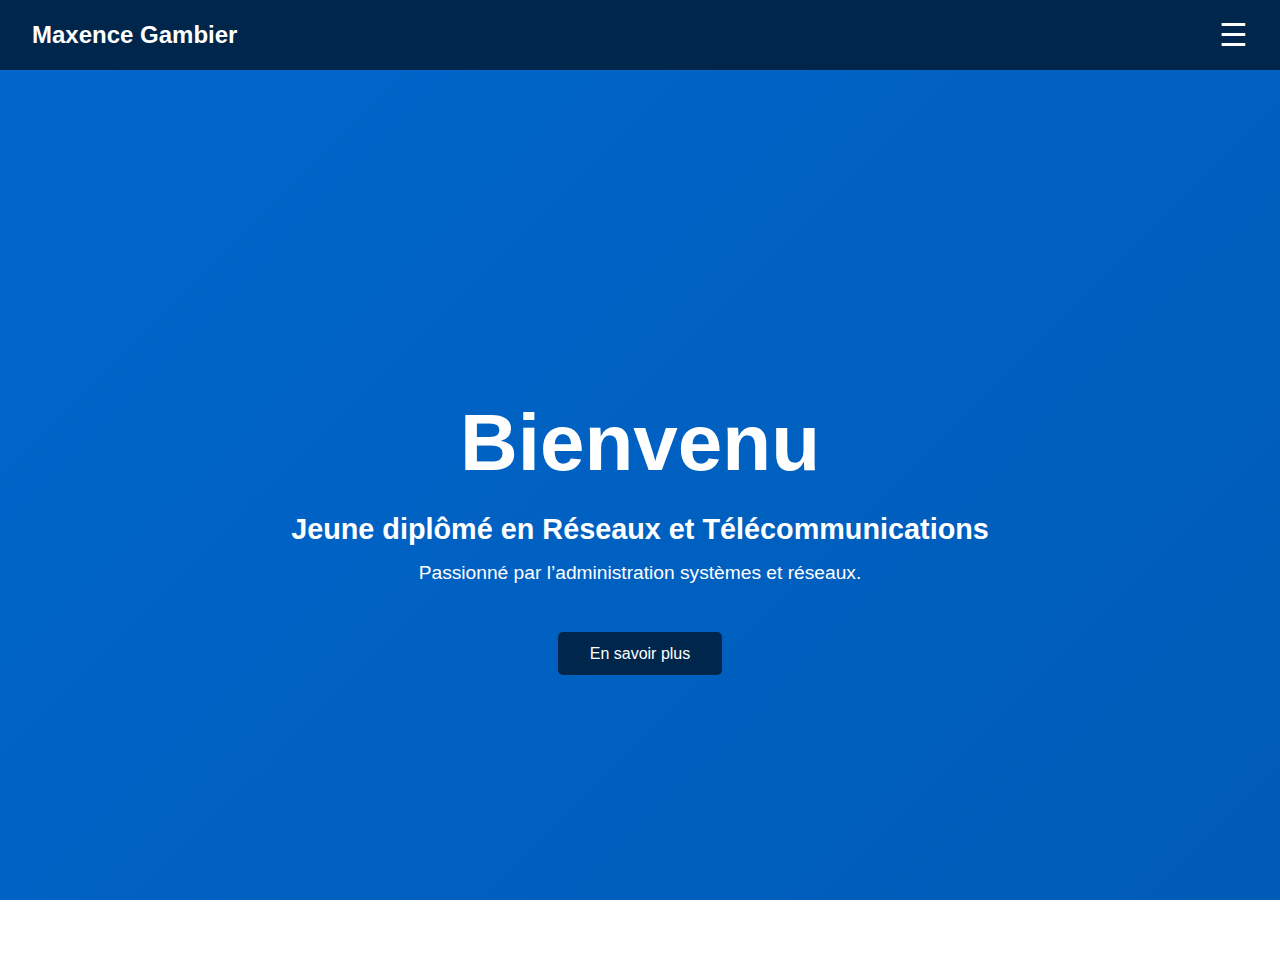
<file: index.html>
<!DOCTYPE html>
<html lang="fr">
<head>
    <meta charset="UTF-8">
    <meta name="viewport" content="width=device-width, initial-scale=1.0">
    <title>Maxence Gambier - Portfolio</title>
    <link rel="stylesheet" href="style.css">
</head>
<body>
    <!-- MENU -->
    <header class="header">
        <div class="logo">Maxence Gambier</div>
        <div class="menu-hamburger" id="menu-btn">&#9776;</div>
    </header>

    <!-- MENU HAMBURGER COULISSANT -->
    <nav class="side-menu" id="side-menu">
        <div class="close-btn" id="close-btn">&times;</div> <!-- croix -->
        <ul>
            <li><a href="index.html">Accueil</a></li>
            <li><a href="about.html">À propos</a></li>
            <li><a href="skills.html">Compétences</a></li>
            <li><a href="projects.html">Projets</a></li>
            <li><a href="contact.html">Contact</a></li>
        </ul>
    </nav>


    <!-- HERO -->
    <section class="hero">
        <div class="hero-content">
            <h1 id="welcome-text"></h1>
            <h2>Jeune diplômé en Réseaux et Télécommunications</h2>
            <p>Passionné par l’administration systèmes et réseaux.</p>
            <a href="about.html" class="btn">En savoir plus</a>
        </div>
    </section>

    <script src="script.js"></script>
</body>
</html>
</file>
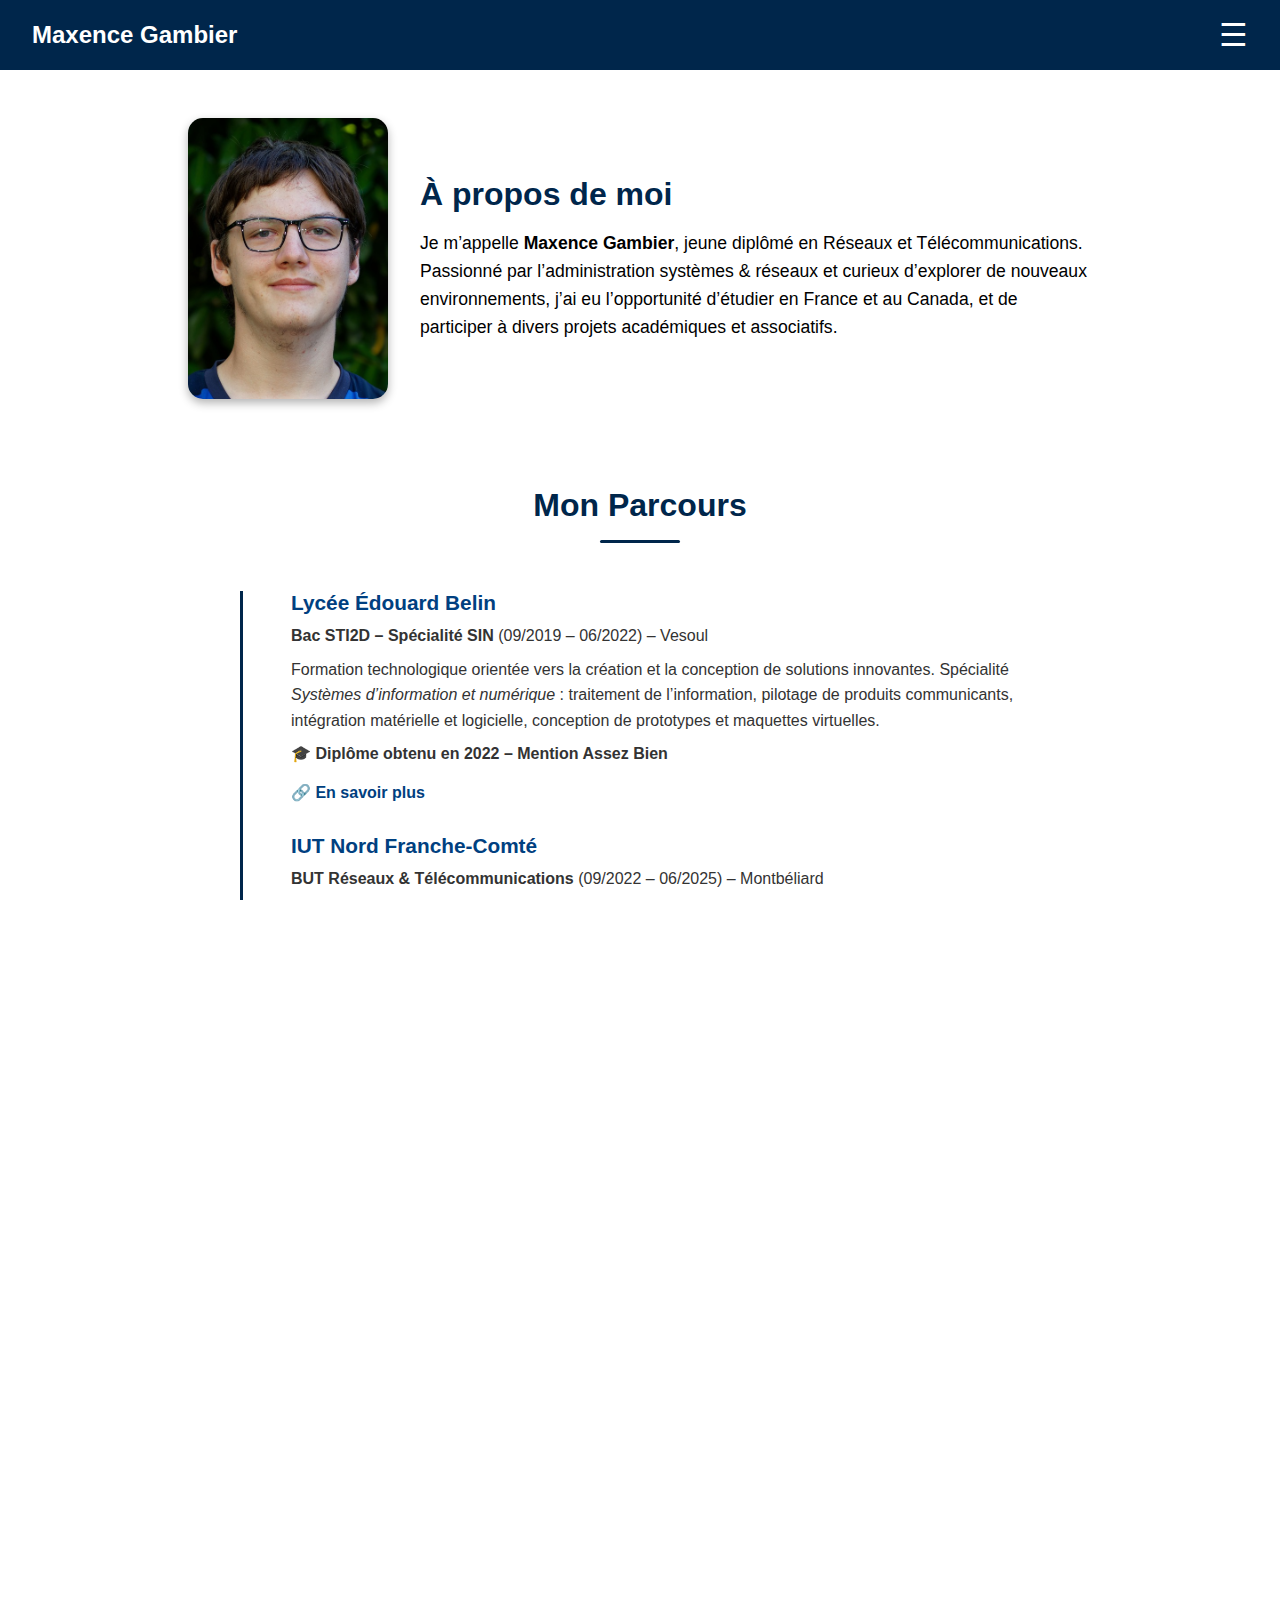
<file: about.html>
<!DOCTYPE html>
<html lang="fr">
<head>
  <meta charset="UTF-8">
  <meta name="viewport" content="width=device-width, initial-scale=1.0">
  <title>À propos - Maxence Gambier</title>
  <link rel="stylesheet" href="style.css">
</head>
<body>
  <!-- MENU -->
    <header class="header">
        <div class="logo">Maxence Gambier</div>
        <div class="menu-hamburger" id="menu-btn">&#9776;</div>
    </header>

    <!-- MENU HAMBURGER COULISSANT -->
    <nav class="side-menu" id="side-menu">
        <div class="close-btn" id="close-btn">&times;</div> <!-- croix -->
        <ul>
            <li><a href="index.html">Accueil</a></li>
            <li><a href="about.html">À propos</a></li>
            <li><a href="skills.html">Compétences</a></li>
            <li><a href="projects.html">Projets</a></li>
            <li><a href="contact.html">Contact</a></li>
        </ul>
    </nav>

    <section class="about-intro fade-in">
      <img src="images/data.jpg" alt="Photo Maxence" class="about-photo">
      <div class="about-text">
        <h1>À propos de moi</h1>
        <p>Je m’appelle <strong>Maxence Gambier</strong>, jeune diplômé en Réseaux et Télécommunications. 
        Passionné par l’administration systèmes & réseaux et curieux d’explorer de nouveaux environnements, 
        j’ai eu l’opportunité d’étudier en France et au Canada, et de participer à divers projets académiques et associatifs.</p>
      </div>
    </section>

  <section class="about-section">
    <h2>Mon Parcours</h2>
    <div class="timeline">

      <!-- Bac STI2D -->
      <div class="timeline-item fade-in">
        <h3>Lycée Édouard Belin</h3>
        <p><strong>Bac STI2D – Spécialité SIN</strong> (09/2019 – 06/2022) – Vesoul</p>
        <p>Formation technologique orientée vers la création et la conception de solutions innovantes. 
        Spécialité <em>Systèmes d’information et numérique</em> : traitement de l’information, pilotage de produits communicants, 
        intégration matérielle et logicielle, conception de prototypes et maquettes virtuelles.</p>
        <p class="diploma-result">🎓 Diplôme obtenu en 2022 – Mention Assez Bien</p>
        <a href="https://www.onisep.fr/ressources/univers-formation/formations/lycees/bac-techno-sti2d-sciences-et-technologies-de-l-industrie-et-du-developpement-durable-enseignement-specifique-systemes-d-information-et-numerique" 
          target="_blank" class="timeline-link">🔗 En savoir plus</a>
      </div>

      <!-- BUT Réseaux & Télécoms -->
      <div class="timeline-item fade-in">
        <h3>IUT Nord Franche-Comté</h3>
        <p><strong>BUT Réseaux & Télécommunications</strong> (09/2022 – 06/2025) – Montbéliard</p>
        <p>Diplôme Bac+3 formant des spécialistes capables de configurer, sécuriser et maintenir des systèmes d’information et réseaux IP. 
        Enseignements : administration Linux/Windows, Cisco CCNA, virtualisation, cybersécurité et RGPD. 
        Développement de compétences humaines : travail en équipe, éthique et communication.</p>
        <p class="diploma-result">🎓 Diplôme obtenu en 2025</p>
        <a href="https://www.onisep.fr/ressources/univers-formation/formations/post-bac/but-reseaux-et-telecommunications-parcours-cybersecurite" 
          target="_blank" class="timeline-link">🔗 En savoir plus</a>
      </div>

      <!-- UQAC -->
      <div class="timeline-item fade-in">
        <h3>UQAC – Université du Québec à Chicoutimi</h3>
        <p><strong>Mobilité internationale – Baccalauréat en informatique</strong> (08/2024 – 05/2025) – Canada</p>
        <p>Programme orienté sur les standards ACM et IEEE, formant des spécialistes capables de résoudre des problématiques variées en informatique. 
        Cours suivis dans les domaines de la cybersécurité défensive, du développement logiciel, du cloud et de la programmation web/mobile. 
        Expérience internationale favorisant l’adaptabilité et l’ouverture culturelle.</p>
        <p class="diploma-result">🎓 Diplôme obtenu en 2025</p>
        <a href="https://www.uqac.ca/programme/7833-baccalaureat-en-informatique/" 
          target="_blank" class="timeline-link">🔗 En savoir plus</a>
      </div>

    </div>
  </section>

  <!-- Expériences -->
  <section class="about-section">
    <h2>Mes Expériences</h2>
    <div class="cards">

      <!-- Stage Assistant de Recherche -->
      <div class="card fade-in">
        <h3>Assistant de Recherche Informatique</h3>
        <p class="job-company">Laboratoire d’informatique formelle <span class="job-school">UQAC</span></p>
        <p class="job-location">Chicoutii; Québec, Canada</p>
        <p class="job-date">(02/2025 – 05/2025)</p>
        <ul>
          <li>Développement d’outils pour l’analyse de données</li>
          <li>Participation à un projet de recherche appliquée en cybersécurité et systèmes distribués</li>
          <li>Scripts Python et SQL pour automatiser des traitements</li>
          <li>Mise en place d’un environnement réseau sécurisé</li>
        </ul>
      </div>

      <!-- Stage CAF du Doubs -->
      <div class="card fade-in">
        <h3>Développeur Application Cybersécurité</h3>
        <p class="job-company">CAF du Doubs</p>
        <p class="job-location">Montbéliard, France</p>
        <p class="job-date">(04/2024 – 06/2024)</p>
        <ul>
          <li>Découverte du fonctionnement d’un système d’information en entreprise</li>
          <li>Développement d’une application web en PHP Symfony pour le suivi de la sécurité informatique</li>
          <li>Présentation et formation des utilisateurs à l’outil</li>
        </ul>
      </div>

      <!-- Colruyt -->
      <div class="card fade-in">
        <h3>Employé Polyvalent (Saisonnier)</h3>
        <p class="job-company">Colruyt</p>
        <p class="job-location">Champagney, France</p>
        <p class="job-date">(07/2024 – 08/2024 & 06/2025 – 09/2025)</p>
        <ul>
          <li>Mise en rayon, encaissement et conseil client</li>
          <li>Gestion des stocks et contrôle des prix</li>
          <li>Travail en équipe dans un environnement dynamique</li>
        </ul>
      </div>

      <!-- Parc animalier -->
      <div class="card fade-in">
        <h3>Employé Polyvalent (Saisonnier)</h3>
        <p class="job-company">Parc animalier Guiguitte en Folie</p>
        <p class="job-location">Filain, France</p>
        <p class="job-date">(04/2023 & 07/2023 – 09/2023)</p>
        <ul>
          <li>Préparation et service en cuisine</li>
          <li>Accueil, service et encaissement client</li>
          <li>Nettoyage et entretien des espaces</li>
        </ul>
      </div>

      <!-- Pizz'Alex -->
      <div class="card fade-in">
        <h3>Assistant Restauration</h3>
        <p class="job-company">Pizz’Alex (Activité familiale)</p>
        <p class="job-location">Haute-Saône, France</p>
        <p class="job-date">(09/2020 – 01/2023)</p>
        <ul>
          <li>Préparation des commandes et cuisson des pizzas</li>
          <li>Encaissement et service client</li>
          <li>Hygiène et remise en ordre du poste de travail</li>
          <li>Commis de cuisine</li>
        </ul>
      </div>

    </div>
  </section>

  <script src="script.js"></script>
</body>
</html>
</file>
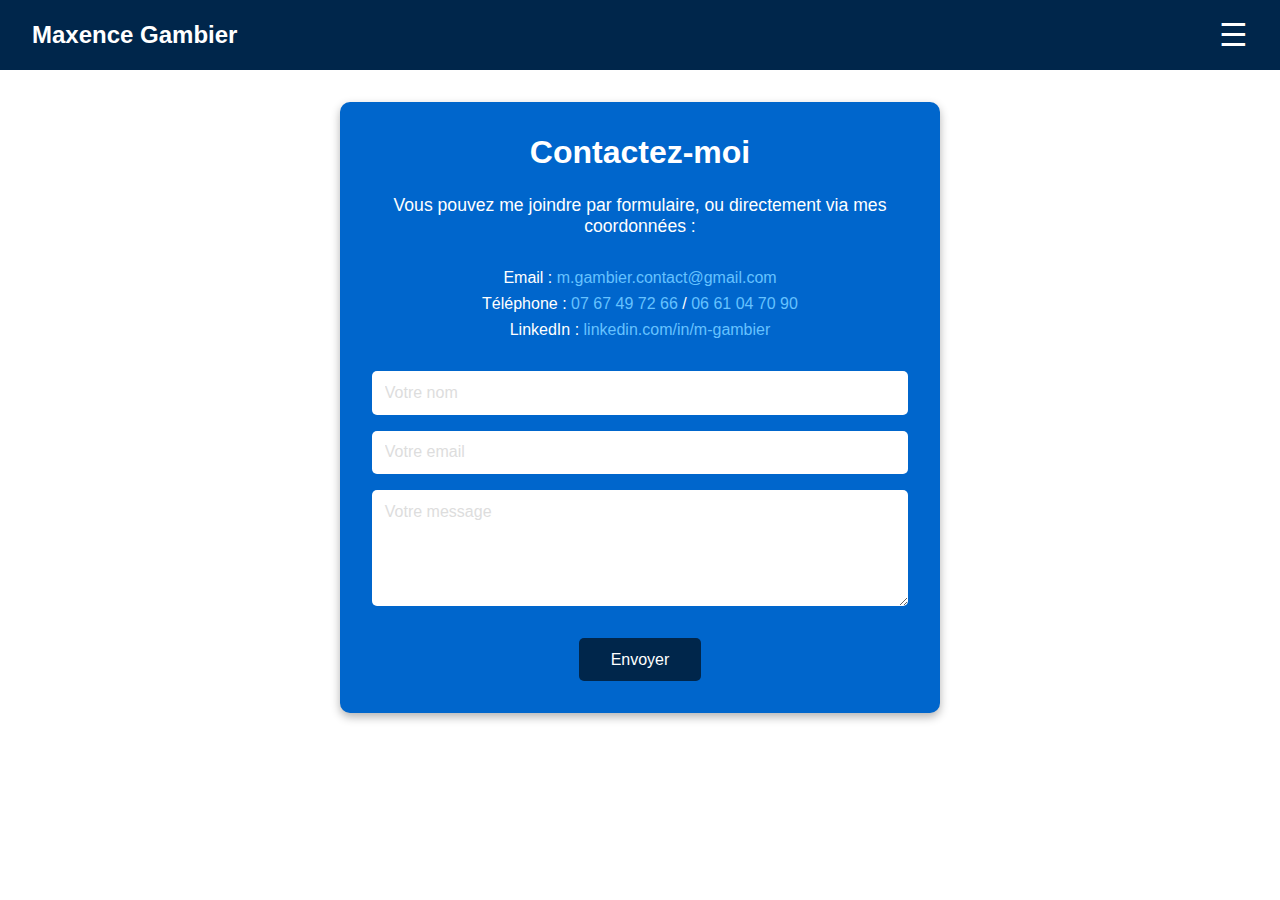
<file: contact.html>
<!DOCTYPE html>
<html lang="fr">
<head>
  <meta charset="UTF-8">
  <meta name="viewport" content="width=device-width, initial-scale=1.0">
  <title>Contact - Maxence Gambier</title>
  <link rel="stylesheet" href="style.css">
</head>
<body>
  <!-- MENU -->
  <header class="header">
    <div class="logo">Maxence Gambier</div>
    <div class="menu-hamburger" id="menu-btn">&#9776;</div>
  </header>

  <!-- MENU HAMBURGER -->
  <nav class="side-menu" id="side-menu">
    <div class="close-btn" id="close-btn">&times;</div>
    <ul>
      <li><a href="index.html">Accueil</a></li>
      <li><a href="about.html">À propos</a></li>
      <li><a href="skills.html">Compétences</a></li>
      <li><a href="projects.html">Projets</a></li>
      <li><a href="contact.html">Contact</a></li>
    </ul>
  </nav>

  <!-- CONTENU CONTACT -->
  <section class="contact-section">
    <h1>Contactez-moi</h1>
    <p>Vous pouvez me joindre par formulaire, ou directement via mes coordonnées :</p>

    <ul>
      <li>Email : <a href="mailto:m.gambier.contact@gmail.com">m.gambier.contact@gmail.com</a></li>
      <li>Téléphone : <a href="tel:+33767497266">07 67 49 72 66</a> / <a href="tel:+33661047090">06 61 04 70 90</a></li>
      <li>LinkedIn : <a href="https://www.linkedin.com/in/m-gambier/" target="_blank">linkedin.com/in/m-gambier</a></li>
    </ul>

    <form action="https://formsubmit.co/m.gambier.contact@gmail.com" method="POST">
      <input type="text" name="name" placeholder="Votre nom" required>
      <input type="email" name="email" placeholder="Votre email" required>
      <textarea name="message" rows="5" placeholder="Votre message" required></textarea>
      <button type="submit" class="btn">Envoyer</button>
      <input type="hidden" name="_next" value="https://ton-site.github.io/merci.html">
      <input type="hidden" name="_captcha" value="false">
    </form>
  </section>

  <script src="script.js"></script>
</body>
</html>
</file>
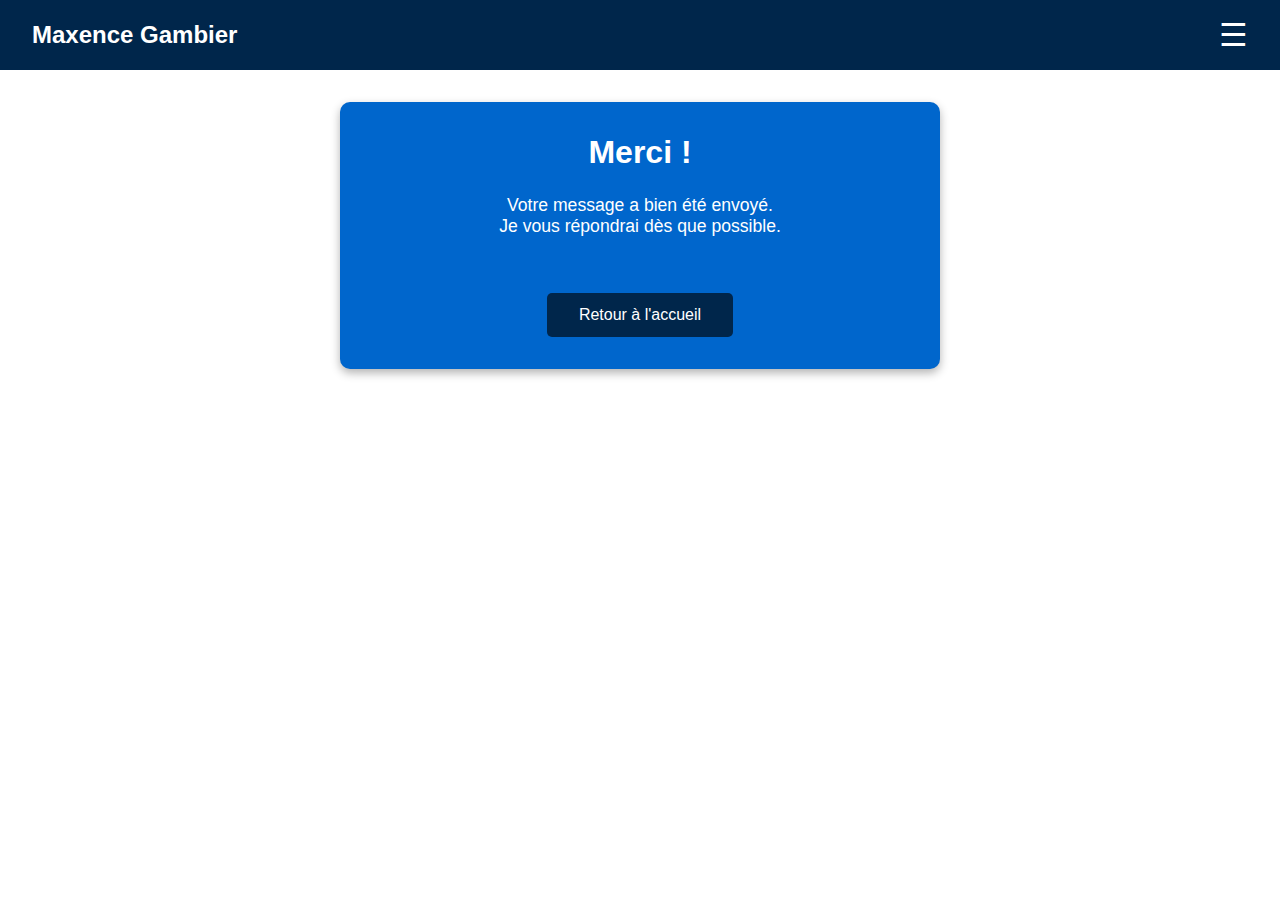
<file: merci.html>
<!DOCTYPE html>
<html lang="fr">
<head>
  <meta charset="UTF-8">
  <meta name="viewport" content="width=device-width, initial-scale=1.0">
  <title>Merci - Maxence Gambier</title>
  <link rel="stylesheet" href="style.css">
</head>
<body>
  <!-- MENU -->
  <header class="header">
    <div class="logo">Maxence Gambier</div>
    <div class="menu-hamburger" id="menu-btn">&#9776;</div>
  </header>

  <!-- MENU HAMBURGER -->
  <nav class="side-menu" id="side-menu">
    <div class="close-btn" id="close-btn">&times;</div>
    <ul>
      <li><a href="index.html">Accueil</a></li>
      <li><a href="about.html">À propos</a></li>
      <li><a href="skills.html">Compétences</a></li>
      <li><a href="projects.html">Projets</a></li>
      <li><a href="contact.html">Contact</a></li>
    </ul>
  </nav>

  <!-- CONTENU MERCI -->
  <section class="contact-section">
    <h1>Merci !</h1>
    <p>Votre message a bien été envoyé.<br>Je vous répondrai dès que possible.</p>
    <a href="index.html" class="btn">Retour à l'accueil</a>
  </section>

  <script src="script.js"></script>
</body>
</html>
</file>
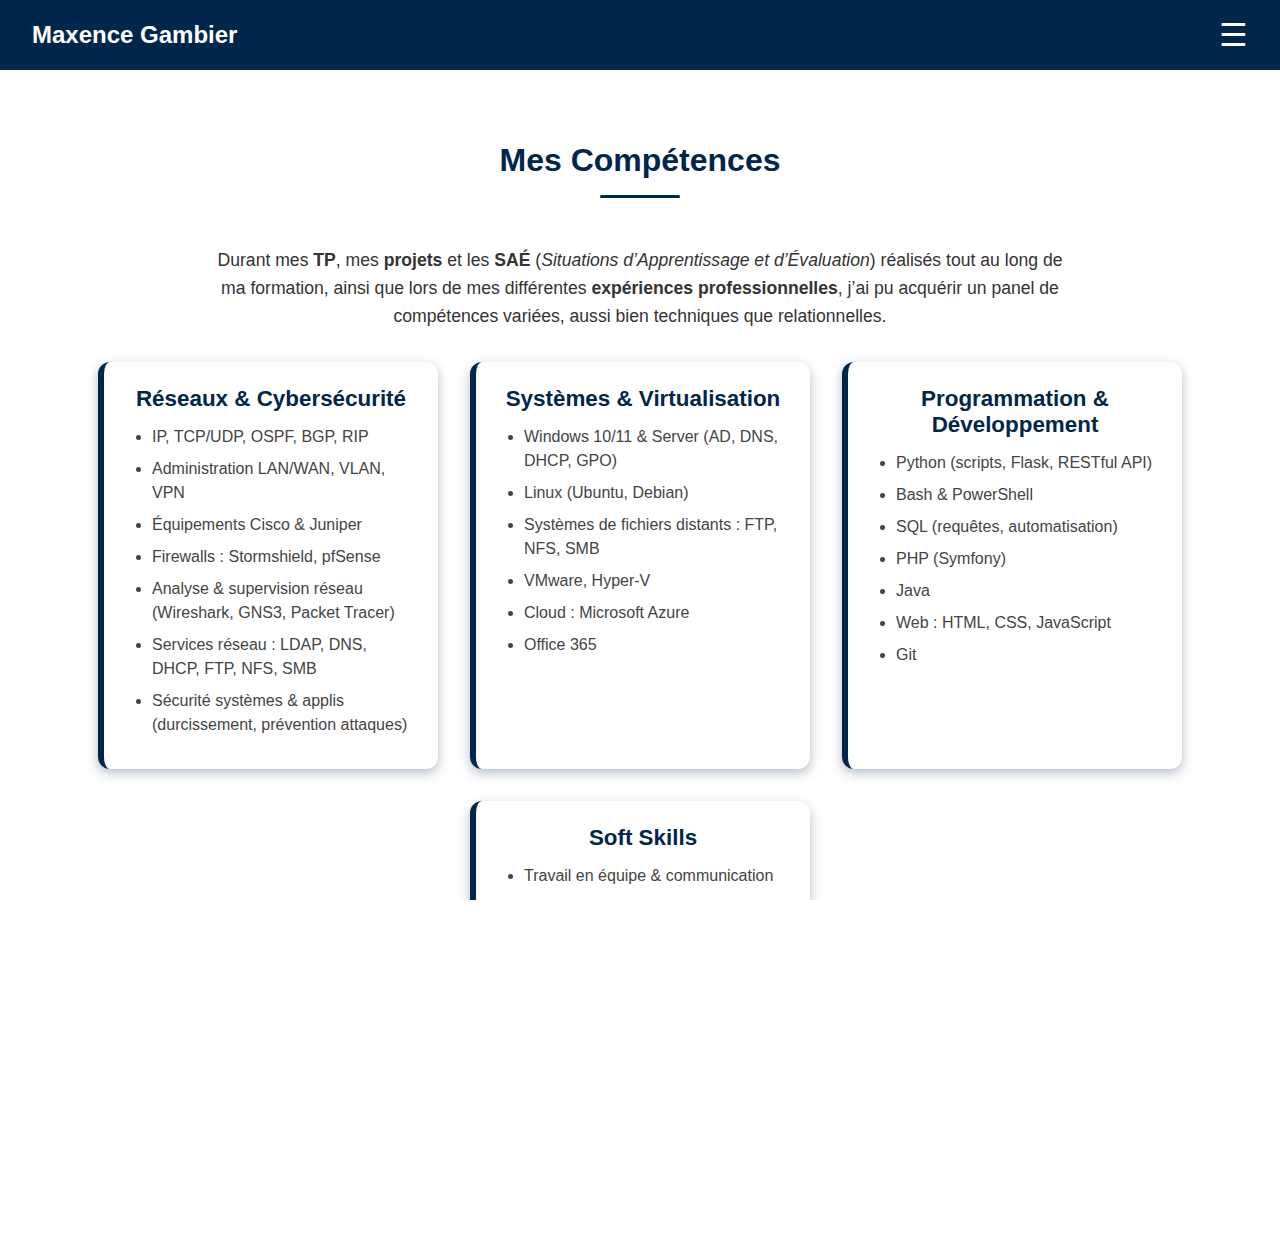
<file: skills.html>
<!DOCTYPE html>
<html lang="fr">
<head>
    <meta charset="UTF-8">
    <meta name="viewport" content="width=device-width, initial-scale=1.0">
    <title>Compétences - Maxence Gambier</title>
    <link rel="stylesheet" href="style.css">
</head>
<body>
    <!-- MENU -->
    <header class="header">
        <div class="logo">Maxence Gambier</div>
        <div class="menu-hamburger" id="menu-btn">&#9776;</div>
    </header>

    <!-- MENU HAMBURGER COULISSANT -->
    <nav class="side-menu" id="side-menu">
        <div class="close-btn" id="close-btn">&times;</div>
        <ul>
            <li><a href="index.html">Accueil</a></li>
            <li><a href="about.html">À propos</a></li>
            <li><a href="skills.html">Compétences</a></li>
            <li><a href="projects.html">Projets</a></li>
            <li><a href="contact.html">Contact</a></li>
        </ul>
    </nav>

    <!-- SECTION COMPETENCES -->
    <section class="skills-section">
      <div class="skills-container">
        <h2>Mes Compétences</h2>
        <!-- Intro -->
        <div class="skills-intro fade-in">
            <p>
                Durant mes <strong>TP</strong>, mes <strong>projets</strong> et les 
                <strong>SAÉ</strong> (<em>Situations d’Apprentissage et d’Évaluation</em>) 
                réalisés tout au long de ma formation, ainsi que lors de mes différentes 
                <strong>expériences professionnelles</strong>, j’ai pu acquérir un panel de 
                compétences variées, aussi bien techniques que relationnelles.
            </p>
        </div>

        <div class="cards">
            <!-- Réseaux & Cybersécurité -->
            <div class="card fade-in">
                <h3>Réseaux & Cybersécurité</h3>
                <ul>
                  <li>IP, TCP/UDP, OSPF, BGP, RIP</li>
                  <li>Administration LAN/WAN, VLAN, VPN</li>
                  <li>Équipements Cisco & Juniper</li>
                  <li>Firewalls : Stormshield, pfSense</li>
                  <li>Analyse & supervision réseau (Wireshark, GNS3, Packet Tracer)</li>
                  <li>Services réseau : LDAP, DNS, DHCP, FTP, NFS, SMB</li>
                  <li>Sécurité systèmes & applis (durcissement, prévention attaques)</li>
                </ul>
            </div>

            <!-- Systèmes & Virtualisation -->
            <div class="card fade-in">
                <h3>Systèmes & Virtualisation</h3>
                <ul>
                  <li>Windows 10/11 & Server (AD, DNS, DHCP, GPO)</li>
                  <li>Linux (Ubuntu, Debian)</li>
                  <li>Systèmes de fichiers distants : FTP, NFS, SMB</li>
                  <li>VMware, Hyper-V</li>
                  <li>Cloud : Microsoft Azure</li>
                  <li>Office 365</li>
                </ul>
            </div>

            <!-- Programmation & Développement -->
            <div class="card fade-in">
                <h3>Programmation & Développement</h3>
                <ul>
                  <li>Python (scripts, Flask, RESTful API)</li>
                  <li>Bash & PowerShell</li>
                  <li>SQL (requêtes, automatisation)</li>
                  <li>PHP (Symfony)</li>
                  <li>Java</li>
                  <li>Web : HTML, CSS, JavaScript</li>
                  <li>Git</li>
                </ul>
            </div>

            <!-- Soft Skills -->
            <div class="card fade-in">
                <h3>Soft Skills</h3>
                <ul>
                  <li>Travail en équipe & communication</li>
                  <li>Polyvalence & adaptabilité</li>
                  <li>Rigueur & organisation</li>
                  <li>Curiosité & autonomie</li>
                  <li>Sens du service client</li>
                </ul>
            </div>
        </div>
      </div>
    </section>

    <script src="script.js"></script>
</body>
</html>
</file>
<file: style.css>
/* ================== RESET DE BASE ================== */
* {
  margin: 0;
  padding: 0;
  box-sizing: border-box;
}

html, body {
  height: 100%;
  margin: 0;
  padding: 0;
  overflow-x: hidden;
  overflow-y: auto;
  font-family: 'Arial', sans-serif;
}

/* ================== HEADER ================== */
.header {
  display: flex;
  justify-content: space-between;
  align-items: center;
  padding: 1rem 2rem;
  background-color: #00264b;
  color: white;
  position: sticky;
  top: 0;
  z-index: 10;
}

.logo { 
  font-size: 1.5rem; 
  font-weight: bold; 
}

.menu-hamburger {
  font-size: 2rem;
  cursor: pointer;
  user-select: none;
  transition: 0.3s;
}

/* ================== MENU COULISSANT ================== */
.side-menu {
  height: 100%;
  width: 0;
  position: fixed;
  top: 0;
  right: 0;
  background-color: #00264b;
  overflow-x: hidden;
  transition: 0.5s;
  padding-top: 60px;
  z-index: 20;
  position: fixed;
}

.side-menu .close-btn {
  font-size: 2rem;
  color: white;
  position: absolute;
  top: 15px;
  right: 20px;
  cursor: pointer;
}

.side-menu ul { list-style: none; padding: 0; }
.side-menu ul li a {
  display: block;
  padding: 15px 30px;
  color: white;
  text-decoration: none;
  font-size: 1.5rem;
  transition: 0.3s;
}

.side-menu ul li a:hover { 
  background-color: #0066cc; 
}

/* ================== HERO ================== */
.hero {
  min-height: 100vh;
  display: flex;
  justify-content: center;
  align-items: center;
  text-align: center;
  background: linear-gradient(-45deg, #003366, #004080, #0050a0, #0066cc);
  background-size: 600% 600%;
  animation: gradientBG 20s ease infinite;
  color: white;
}



@keyframes gradientBG {
  0% { background-position: 0% 50%; }
  50% { background-position: 100% 50%; }
  100% { background-position: 0% 50%; }
}

.hero-content h1 {
  font-size: 5rem;
  margin-bottom: 1.5rem;
}

.hero-content h2 {
  font-size: 1.8rem;
  margin-bottom: 1rem;
}

.hero-content p {
  font-size: 1.2rem;
  margin-bottom: 1.5rem;
}

/* ================== BOUTON ================== */
.btn {
  display: inline-block;
  padding: 0.8rem 2rem;
  background-color: #00264b;
  color: white;
  text-decoration: none;
  border-radius: 5px;
  transition: 0.3s;
  margin-top: 1.5rem;
}

.btn:hover {
  background-color: #004080;
}

/* ================== MEDIA QUERIES ================== */
@media (max-width: 768px) {
  .hero-content h1 { font-size: 2rem; }
  .hero-content h2 { font-size: 1.2rem; }
  .hero-content p { font-size: 1rem; }
  .btn { padding: 0.5rem 1.5rem; font-size: 0.9rem; }
  .side-menu ul li a { font-size: 1.2rem; padding: 12px 20px; }
  .side-menu .close-btn { font-size: 1.8rem; top: 10px; right: 15px; }
}

/* ================== FORMULAIRE CONTACT ================== */
.contact-section {
  padding: 2rem;
  max-width: 600px;
  margin: 2rem auto;
  background-color: #0066cc; /* Bleu foncé cohérent avec le hero */
  border-radius: 10px;
  box-shadow: 0 4px 10px rgba(0,0,0,0.3);
  color: white;
  text-align: center;
  font-family: 'Arial', sans-serif; /* Police uniforme */
}

.contact-section h1 {
  margin-bottom: 1.5rem;
  font-size: 2rem;
}

.contact-section p {
  margin-bottom: 2rem;
  font-size: 1.1rem;
}

.contact-section ul {
  list-style: none;
  padding-left: 0;
  margin-bottom: 2rem;
}

.contact-section ul li {
  margin-bottom: 0.5rem;
}

.contact-section ul li a {
  color: #66c2ff;
  text-decoration: none;
  transition: 0.3s;
}

.contact-section ul li a:hover {
  color: #99d6ff;
}

/* Champs et textarea */
.contact-section input,
.contact-section textarea {
  padding: 0.8rem;
  border-radius: 5px;
  border: none;
  font-size: 1rem;
  font-family: 'Arial', sans-serif;
  width: 100%;          /* champs prennent toute la largeur */
  display: block;       /* empilé */
  box-sizing: border-box;
  margin-bottom: 1rem;
}

/* Placeholder */
.contact-section input::placeholder,
.contact-section textarea::placeholder {
  font-family: 'Arial', sans-serif;
  color: #ddd;
}

/* Bouton identique à la page d'accueil */
.contact-section button.btn {
  padding: 0.8rem 2rem;
  background-color: #00264b;
  color: white;
  border-radius: 5px;
  text-decoration: none;
  font-family: 'Arial', sans-serif;
  font-size: 1rem;
  cursor: pointer;
  border: none;
  transition: 0.3s;
  margin-top: 1rem;
}

.contact-section button.btn:hover {
  background-color: #004080;
}

/* Responsive */
@media (max-width: 768px) {
  .contact-section {
    margin: 1rem;
    padding: 1.5rem;
  }

  .contact-section h1 {
    font-size: 1.5rem;
  }

  .contact-section p {
    font-size: 1rem;
  }

  .contact-section input,
  .contact-section textarea {
    font-size: 0.95rem;
  }
}

/* --- Timeline formations --- */
.timeline {
  position: relative;
  margin: 2rem auto;
  padding-left: 2rem;       /* ✅ décale à gauche */
  border-left: 3px solid #00264b; /* ligne bleue */
  max-width: 800px;
  text-align: left;
}

.timeline-item {
  margin-bottom: 2rem;
  padding-left: 1rem; /* espace entre texte et barre */
}

.timeline-item h3 {
  font-size: 1.3rem;
  color: #004080; /* bleu un peu plus clair pour les titres */
  margin-bottom: 0.5rem;
}

.timeline-item p {
  margin-bottom: 0.5rem;
  line-height: 1.6;
  color: #333; /* texte sombre lisible */
}

.timeline-link {
  display: inline-block;
  margin-top: 0.5rem;
  color: #004080;
  font-weight: bold;
  text-decoration: none;
  transition: color 0.3s;
}

.timeline-link:hover {
  color: #0066cc;
  text-decoration: underline;
}

.diploma-result {
  font-weight: bold;
  color: #004080;
  margin-top: 0.5rem;
}



/* INTRO ABOUT */
.about-intro {
  display: flex;
  align-items: center;
  justify-content: center;
  gap: 2rem;
  padding: 3rem;
  max-width: 1000px;
  margin: auto;
}

.about-photo {
  width: 200px;
  height: auto; /* conserve les proportions */
  border-radius: 15px; /* coins arrondis modernes */
  object-fit: cover; /* garde le bon remplissage */
  box-shadow: 0 4px 10px rgba(0,0,0,0.3);
}


.about-text {
  flex: 1;
}

.about-text h1 {
  font-size: 2rem;
  margin-bottom: 1rem;
  color: #00264b;
}

.about-text p {
  font-size: 1.1rem;
  line-height: 1.6;
}

/* ===== CARTES EXPÉRIENCES — 3 par ligne, dernière ligne centrée ===== */
.cards {
  display: flex;
  flex-wrap: wrap;
  justify-content: center; /* centre chaque ligne */
  gap: 2rem;
  max-width: 1100px;
  margin: 0 auto;
}

.cards .card {
  flex: 0 0 340px;              /* largeur fixe pour alignement parfait */
  display: flex;
  flex-direction: column;
  background: #fff;
  border-left: 6px solid #00264b;
  border-radius: 12px;
  box-shadow: 0 4px 12px rgba(0, 38, 75, 0.30);
  padding: 1.5rem;
  transition: transform .3s ease, box-shadow .3s ease;
}

/* Effet hover */
.cards .card:hover {
  transform: translateY(-8px);
  box-shadow: 0 8px 24px rgba(0, 102, 204, 0.40);
}

/* Hauteur égale sur TOUTES les cartes */
.cards {
  align-items: stretch; /* force toutes les cartes à prendre la hauteur de la plus grande */
}


/* Responsive : 2 par ligne puis 1 par ligne */
@media (max-width: 1024px) {
  .cards .card {
    flex: 0 0 45%; /* 2 cartes par ligne */
  }
}
@media (max-width: 700px) {
  .cards .card {
    flex: 0 0 100%; /* 1 carte par ligne */
  }
}

.cards .card:hover {
  transform: translateY(-8px);
  box-shadow: 0 8px 24px rgba(0, 102, 204, 0.4); /* hover plus marqué */
}


/* TITRES DANS LES CARTES */
.cards .card h3 {
  font-size: 1.4rem;
  margin-bottom: 0.8rem;
  color: #00264b;
  text-align: center; /* ✅ centré même si contenu diffère */
}

/* TEXTE ET LISTES */
.cards .card p {
  font-size: 1rem;
  margin-bottom: 0.8rem;
  color: #333;
  text-align: center;
}

.cards .card ul {
  text-align: left;      /* ✅ aligne les puces à gauche */
  padding-left: 1.5rem;  /* ✅ espace correct entre bord et puces */
  margin: 0;
  color: #444;
}

.cards .card ul li {
  margin-bottom: 0.5rem;
  line-height: 1.5;
}

/* Sous-infos dans les cartes */
.cards .card .job-company {
  font-weight: bold;
  font-size: 0.95rem; /* un poil plus petit */
  color: #333;
  text-align: center;
  margin-bottom: 0.2rem;
  line-height: 1.3;
}

.cards .card .job-location {
  font-size: 0.9rem; /* encore plus petit */
  color: #555;
  text-align: center;
  margin-bottom: 0.2rem;
}

.cards .card .job-date {
  font-style: italic;
  font-size: 0.85rem; /* réduit */
  color: #666;
  text-align: center;
  margin-bottom: 1rem;
}

.job-company .job-school {
  display: block;  /* ✅ met UQAC sur une 2e ligne */
  font-weight: normal; /* un peu plus léger si tu veux */
  font-size: 0.9rem;
  color: #555;
}

/* ================== SECTION COMPETENCES ================== */
.skills-section {
  padding: 3rem 1rem;
}

.skills-container {
  max-width: 1100px;  /* même largeur que les cartes */
  margin: 0 auto;
  text-align: center;
}

.skills-intro {
  max-width: 900px;
  margin: 0 auto 2rem auto;
  font-size: 1.1rem;
  line-height: 1.6;
  color: #333;
  text-align: center;
  padding: 0 1rem;
}

/* ================== SECTIONS GÉNÉRALES ================== */
section {
  padding-top: 2rem;   /* espace régulier sous le header */
}

/* Titres About & Skills */
.about-section h2,
.skills-container h2 {
  font-size: 2rem;
  margin: 1.5rem 0 2rem 0;   /* ✅ réduit l’espace au-dessus */
  color: #00264b;
  text-align: center;
  position: relative;
  padding-bottom: 1rem;      /* espace pour le trait */
}

/* Trait bleu sous les titres */
.about-section h2::after,
.skills-container h2::after {
  content: "";
  display: block;
  width: 80px;
  height: 3px;
  background-color: #00264b;
  margin: 1rem auto 0 auto;  /* centré sous le titre */
  border-radius: 2px;
}

.about-section {
  margin-top: 0;            /* supprime le gros vide ajouté par défaut */
  padding-top: 1rem;        /* petit espace pour respirer */
}
</file>
